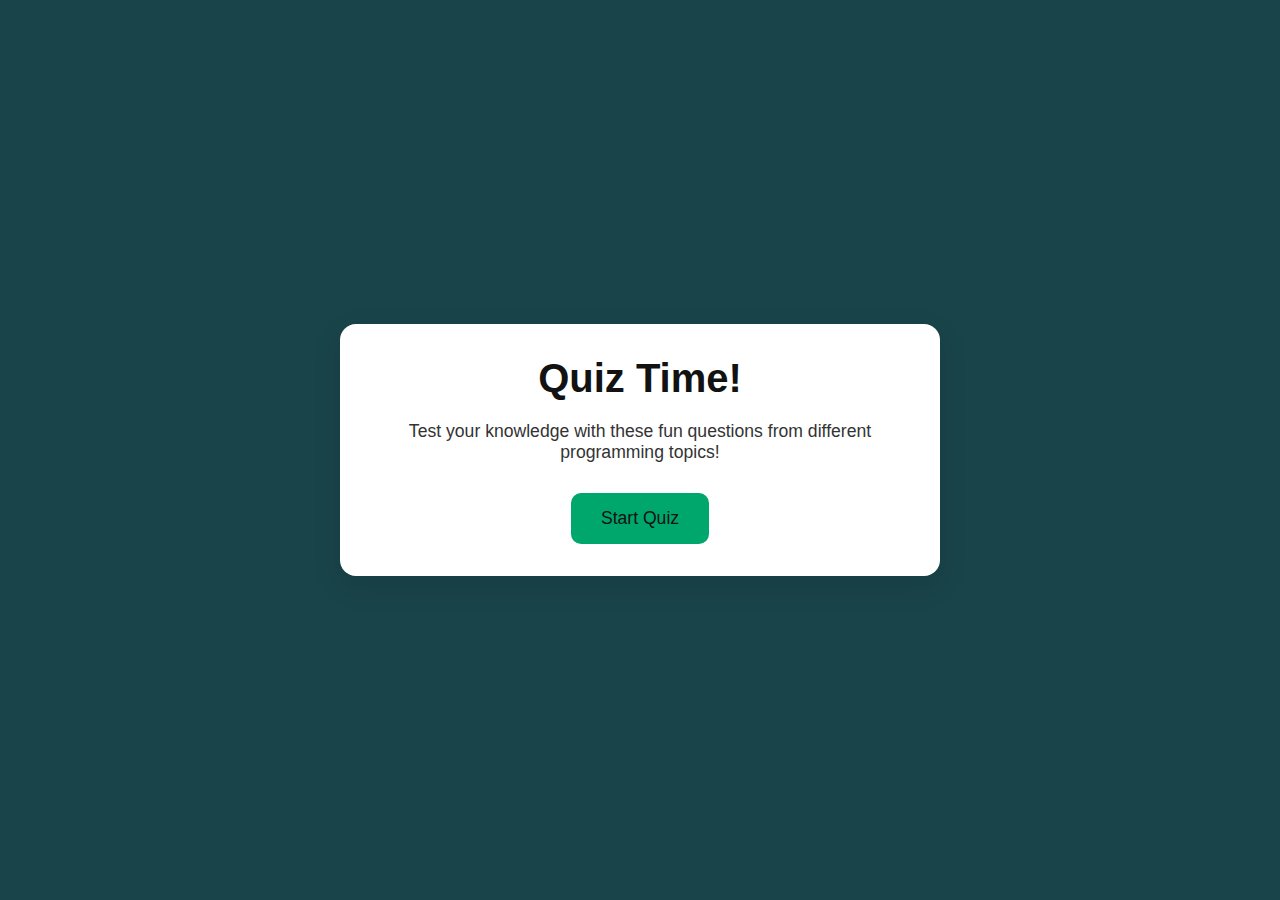
<file: index.html>
<!DOCTYPE html>
<html lang="en">
  <head>
    <meta charset="UTF-8" />
    <meta name="viewport" content="width=device-width, initial-scale=1.0" />
    <title>Quiz Game - Test your knowledge in HTML, CSS and JavaScript</title>
    <link rel="stylesheet" href="style.css" />
  </head>
  <body>
    <div class="container">
      <!-- Start Screen -->
      <div class="screen active" id="start-screen">
        <h1>Quiz Time!</h1>
        <p>
          Test your knowledge with these fun questions from different
          programming topics!
        </p>
        <button id="start-btn">Start Quiz</button>
      </div>

      <!-- Subject Screen Screen -->
      <div class="screen" id="topic-screen">
        <h1>Topics</h1>
        <p>Select a topic to test your knowledge.</p>
        <div class="topic-container" id="topic-container"></div>
        <div><button id="resume-quiz-btn">Resume quiz</button></div>
      </div>

      <!-- Quiz Screen -->
      <div class="screen" id="quiz-screen">
        <div class="back-container">
          <button id="save-progress" aria-label="Save progress for later">
            Save progress
          </button>
          <button id="back-to-topics" aria-label="Go back to topics screen">
            ❌
          </button>
        </div>
        <div class="quiz-header">
          <h2 id="question-text">Question goes here</h2>
          <div class="quiz-info">
            <p>
              Question <span id="current-question">1</span> of
              <span id="total-questions">5</span>
            </p>

            <p>Score: <span id="score">0</span></p>
          </div>
        </div>

        <div id="answers-container" class="answers-container">
          <!-- Answer buttons will be insterted here from our js code later at some point -->
        </div>

        <div class="progress-bar">
          <div id="progress" class="progress"></div>
        </div>
      </div>

      <!-- Result Screen -->
      <div id="result-screen" class="screen">
        <h1>Quiz Results</h1>
        <div class="result-info">
          <p>
            You scored <span id="final-score">0</span> out of
            <span id="max-score">5</span>
          </p>

          <div id="result-message">Good job!</div>
        </div>
        <div class="flex">
          <button id="restart-btn">Restart Quiz</button>
          <button id="select-new-topic-btn">Select another topic</button>
        </div>
      </div>
    </div>

    <script src="index.js"></script>
  </body>
</html>
</file>
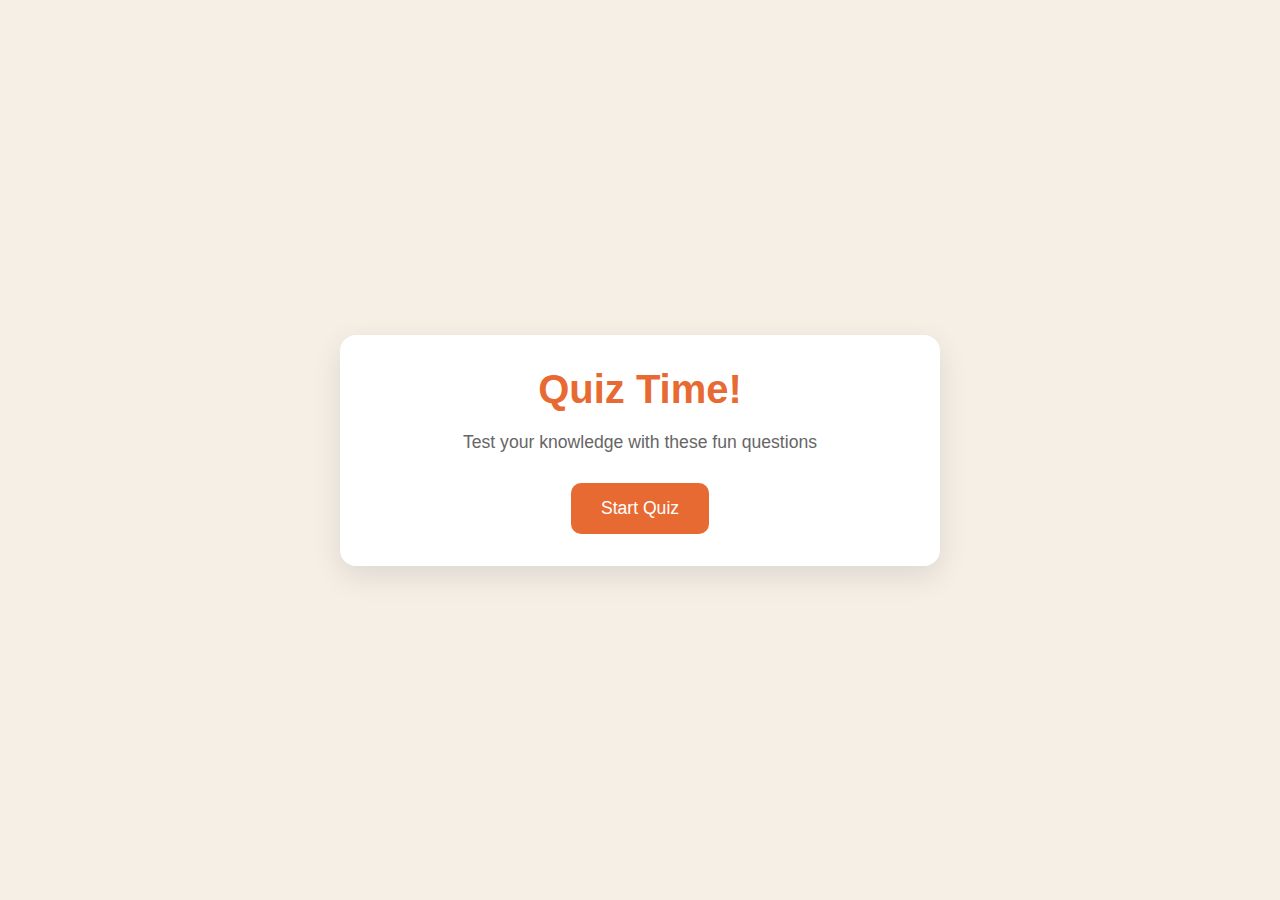
<file: quizzer/index.html>
<!DOCTYPE html>
<html lang="en">
  <head>
    <meta charset="UTF-8" />
    <meta name="viewport" content="width=device-width, initial-scale=1.0" />
    <title>Quiz Game - Test your knowledge</title>
    <link rel="stylesheet" href="style.css" />
  </head>
  <body>
    <div class="container">
      <!-- Start Screen -->
      <div class="screen active" id="start-screen">
        <h1>Quiz Time!</h1>
        <p>Test your knowledge with these fun questions</p>
        <button id="start-btn">Start Quiz</button>
      </div>

      <!-- Subject Screen Screen -->
      <div class="screen" id="subject-screen"></div>

      <!-- Quiz Screen -->
      <div class="screen" id="quiz-screen">
        <div class="quiz-header">
          <h2 id="question-text">Question goes here</h2>
          <div class="quiz-info">
            <p>
              Question <span id="current-question">1</span> of
              <span id="total-questions">5</span>
            </p>

            <p>Score: <span id="score">0</span></p>
          </div>
        </div>

        <div id="answers-container" class="answers-container">
          <!-- Answer buttons will be insterted here from our js code later at some point -->
        </div>

        <div class="progress-bar">
          <div id="progress" class="progress"></div>
        </div>
      </div>

      <!-- Result Screen -->
      <div id="result-screen" class="screen">
        <h1>Quiz Results</h1>
        <div class="result-info">
          <p>
            You scored <span id="final-score">0</span> out of
            <span id="max-score">5</span>
          </p>

          <div id="result-message">Good job!</div>
        </div>
        <button id="restart-btn">Restart Quiz</button>
      </div>
    </div>

    <script src="index.js"></script>
  </body>
</html>
</file>
<file: style.css>
/* Basic Reset */

* {
  margin: 0;
  padding: 0;
  box-sizing: border-box;
}

:root {
  color-scheme: light dark;

  --bg-primary: light-dark(#19444a, #121212);
  --bg-secondary: light-dark(#fff, #1e1e1e);

  /* Text Colors */
  --text-primary: light-dark(#121212, #ffffff);
  --text-secondary: light-dark(#333, #cccccc);

  /* Accent (e.g., buttons, highlights) */
  --accent-primary: light-dark(#00a76d, #66b2ff);
  --accent-secondary: light-dark(#ffea00, #000000);

  --accent-hover-primary: light-dark(#28a745, #28a745);

  --border: light-dark(#000000, #000000);

  /* Correct and Error Feedback */
  --color-correct: light-dark(#28a745, #62d278);
  --color-error: light-dark(#dc3545, #ff6b81);
}

body {
  background: var(--bg-primary);
  display: flex;
  justify-content: center;
  align-items: center;
  min-height: 100vh;
  padding: 1rem;
  font-family: sans-serif;
}

.container {
  background-color: var(--bg-secondary);
  border-radius: 1rem;
  box-shadow: 0 10px 30px rgba(0, 0, 0, 0.1);
  width: 100%;
  max-width: 600px;
  overflow: hidden;
  position: relative;
}

.flex {
  display: flex;
  justify-content: center;
  gap: 2rem;
}

/* SCREENS */
.screen {
  display: none;
  padding: 2rem;
  text-align: center;
}

.screen.active {
  display: block;
}

/* START SCREEN & /* Topic screen */
#start-screen h1,
#topic-screen h1 {
  color: var(--text-primary);
  margin-bottom: 20px;
  font-size: 2.5rem;
}

#start-screen p,
#topic-screen p {
  color: var(--text-secondary);
  margin-bottom: 30px;
  font-size: 1.1rem;
}

.topic-container {
  display: flex;
  justify-content: center;
  gap: 2rem;
}

/* Question screen */

.back-container {
  text-align: end;
  margin-bottom: 1rem;
}

.back-container button {
  background-color: var(--accent-secondary);
}

.quiz-header {
  margin-bottom: 1rem;
}

#question-text {
  color: var(--text);
  font-size: 1.5rem;
  margin-bottom: 1rem;
  line-height: 1.4;
}

.quiz-info {
  display: flex;
  justify-content: space-between;
  color: var(--text);
  margin-bottom: 10px;
}

.answers-container {
  display: flex;
  flex-direction: column;
  gap: 10px;
  margin-bottom: 25px;
}

.answer-btn {
  background-color: var(--accent-primary);
  color: var(--text);
  border: 2px solid var(--border);
  border-radius: 10px;
  padding: 1rem;
  cursor: pointer;
  text-align: left;
  transition: all 0.3s ease;
}

.answer-btn:hover {
  background-color: var(--accent-hover-primary);
  border-color: var(--accent-hover);
}

.answer-btn.correct {
  background-color: var(--bg-secondary);
  border-color: var(--color-correct);
  color: var(--text-primary);
}

.answer-btn.incorrect {
  background-color: var(--bg-secondary);
  border-color: var(--color-error);
  color: var(--text-primary);
}

.progress-bar {
  height: 10px;
  background-color: var(--accent-secondary);
  border-radius: 5px;
  overflow: hidden;
  margin-top: 20px;
}

.progress {
  height: 100%;
  background-color: var(--accent-primary);
  width: 0%;
  transition: width 0.3s ease;
}

/* RESULT SCREEN */

#result-screen h1 {
  color: var(--text-primary);
  margin-bottom: 30px;
}

.result-info {
  background-color: var(--bg-primary);
  border-radius: 10px;
  padding: 20px;
  margin-bottom: 30px;
}

.result-info p {
  font-size: 1.2rem;
  color: var(--text-primary);
  margin-bottom: 1rem;
}

#result-message {
  font-size: 1.5rem;
  font-weight: 600;
  color: var(--text-primary);
}

button {
  background-color: var(--accent-primary);
  color: var(--text-primary);
  border: none;
  border-radius: 10px;
  padding: 15px 30px;
  font-size: 1.1rem;
  cursor: pointer;
  transition: background-color 0.3s ease;
}

button:hover {
  background-color: var(--accent-hover-primary);
}

#select-new-topic-btn {
  background-color: var(--bg-secondary);
  color: var(--text-primary);
  transition: background-color 0.3s ease;
}

#select-new-topic-btn:hover {
  background-color: var(--accent-secondary);
}

/* RESPONSIVE DESIGN */
@media (max-width: 500px) {
  /* when we hit 500px and below, implement the styles below */

  .screen {
    padding: 1rem;
  }

  #start-screen h1 {
    font-size: 2rem;
  }

  #question-text {
    font-size: 1.3rem;
  }

  .answer-btn {
    padding: 12px;
  }

  button {
    padding: 12px 25px;
    font-size: 1rem;
  }
}
</file>
<file: quizzer/style.css>
/* Basic Reset */

* {
  margin: 0;
  padding: 0;
  box-sizing: border-box;
}

body {
  background: #f5efe6;
  display: flex;
  justify-content: center;
  align-items: center;
  min-height: 100vh;
  padding: 1rem;
  font-family: sans-serif;
}

.container {
  background-color: white;
  border-radius: 1rem;
  box-shadow: 0 10px 30px rgba(0, 0, 0, 0.1);
  width: 100%;
  max-width: 600px;
  overflow: hidden;
  position: relative;
}

/* SCREENS */
.screen {
  display: none;
  padding: 2rem;
  text-align: center;
}

.screen.active {
  display: block;
}

/* START SCREEN */

#start-screen h1 {
  color: #e86a33;
  margin-bottom: 20px;
  font-size: 2.5rem;
}

#start-screen p {
  color: #666;
  margin-bottom: 30px;
  font-size: 1.1rem;
}

.quiz-header {
  margin-bottom: 1rem;
}

#question-text {
  color: #333;
  font-size: 1.5rem;
  margin-bottom: 1rem;
  line-height: 1.4;
}

.quiz-info {
  display: flex;
  justify-content: space-between;
  color: #666;
  margin-bottom: 10px;
}

.answers-container {
  display: flex;
  flex-direction: column;
  gap: 10px;
  margin-bottom: 25px;
}

.answer-btn {
  background-color: #f8f0e5;
  color: #333;
  border: 2px solid #eadbc8;
  border-radius: 10px;
  padding: 1rem;
  cursor: pointer;
  text-align: left;
  transition: all 0.3s ease;
}

.answer-btn:hover {
  background-color: #eadbc8;
  border-color: #dac0ae;
}

.answer-btn.correct {
  background-color: #e6fff0;
  border-color: #a3f0c4;
  color: #28a745;
}

.answer-btn.incorrect {
  background-color: #fff0f0;
  border-color: #ffbdbd;
  color: #dc3545;
}

.progress-bar {
  height: 10px;
  background-color: #f8f0e5;
  border-radius: 5px;
  overflow: hidden;
  margin-top: 20px;
}

.progress {
  height: 100%;
  background-color: #e86a33;
  width: 0%;
  transition: width 0.3s ease;
}

/* RESULT SCREEN */

#result-screen h1 {
  color: #e86a33;
  margin-bottom: 30px;
}

.result-info {
  background-color: #f8f0e5;
  border-radius: 10px;
  padding: 20px;
  margin-bottom: 30px;
}

.result-info p {
  font-size: 1.2rem;
  color: #333;
  margin-bottom: 1rem;
}

#result-message {
  font-size: 1.5rem;
  font-weight: 600;
  color: #e86a33;
}

button {
  background-color: #e86a33;
  color: white;
  border: none;
  border-radius: 10px;
  padding: 15px 30px;
  font-size: 1.1rem;
  cursor: pointer;
  transition: background-color 0.3s ease;
}

button:hover {
  background-color: #d45b28;
}

/* RESPONSIVE DESIGN */
@media (max-width: 500px) {
  /* when we hit 500px and below, implement the styles below */

  .screen {
    padding: 1rem;
  }

  #start-screen h1 {
    font-size: 2rem;
  }

  #question-text {
    font-size: 1.3rem;
  }

  .answer-btn {
    padding: 12px;
  }

  button {
    padding: 12px 25px;
    font-size: 1rem;
  }
}
</file>
